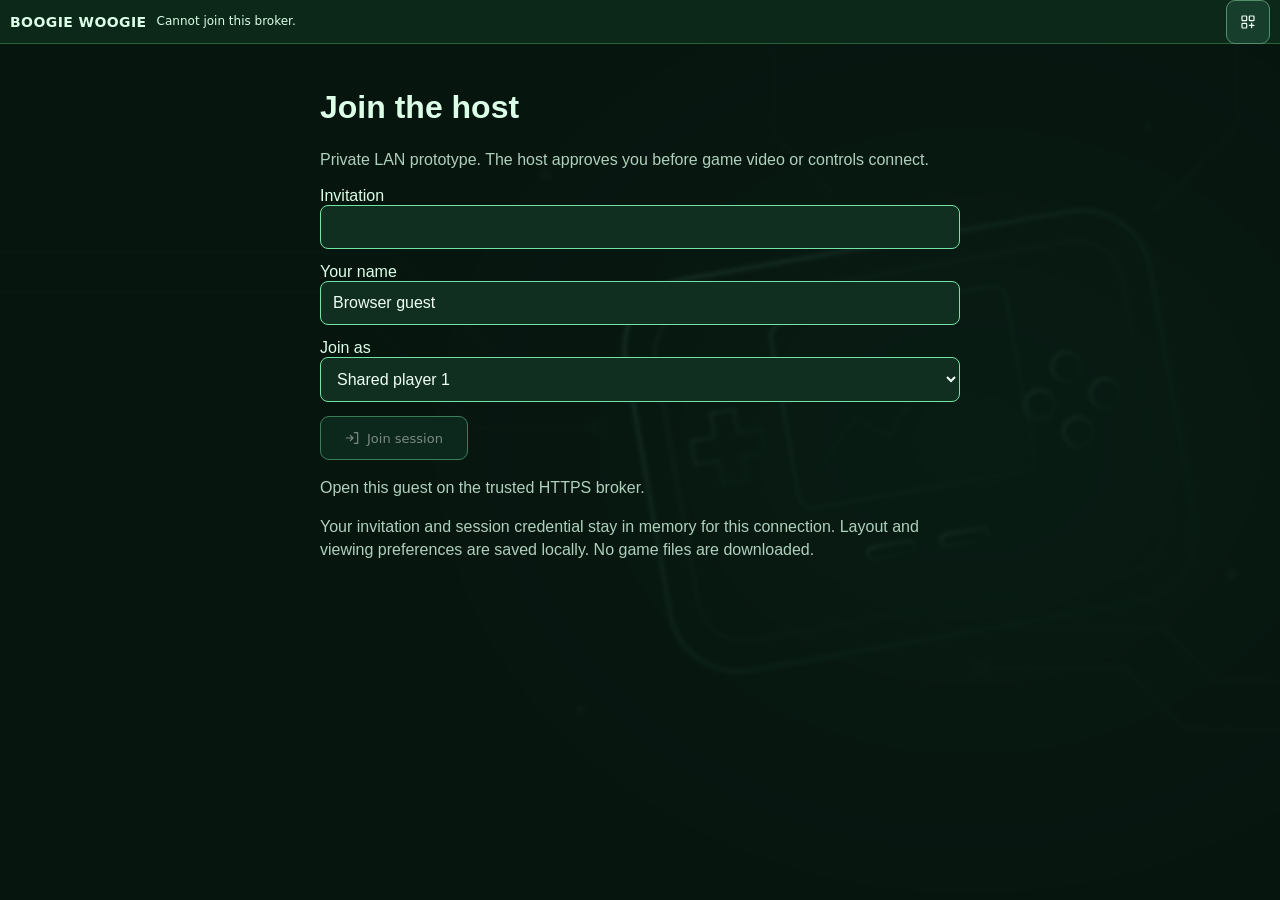
<file: web/index.html>
<!doctype html><html lang="en"><head><meta charset="utf-8"><meta name="viewport" content="width=device-width,initial-scale=1,viewport-fit=cover"><meta name="referrer" content="no-referrer"><title>Boogie Woogie · private browser guest</title><link rel="stylesheet" href="/web/guest.css"><link rel="stylesheet" href="/web/controller-mapper.css"><link rel="stylesheet" href="/assets/backdrop.css"></head><body>
<header id="connectionBar"><strong>BOOGIE WOOGIE</strong><span id="connectionStatus" role="status">Checking this broker…</span><button id="appearance" data-icon="layout" aria-label="Appearance settings" title="Appearance settings">Appearance</button><button id="leaveSession" data-icon="leave" hidden>Leave session</button></header>
<main id="joinPanel"><h1>Join the host</h1><p>Private LAN prototype. The host approves you before game video or controls connect.</p><form id="joinForm" autocomplete="off"><label>Invitation <input id="invitation" type="password" autocomplete="off" maxlength="128" required spellcheck="false"></label><label>Your name <input id="displayName" maxlength="40" value="Browser guest" required></label><label>Join as <select id="joinRole"><option value="player">Shared player 1</option><option value="player2">Player 2</option><option value="spectator">Watch only</option></select></label><button id="joinButton" data-icon="join" type="submit" disabled>Join session</button></form><p id="compatibility" role="status"></p><p>Your invitation and session credential stay in memory for this connection. Layout and viewing preferences are saved locally. No game files are downloaded.</p></main>
<div id="guest" hidden><video id="remoteVideo" playsinline autoplay tabindex="0" aria-label="Game video. Keyboard: arrows or W A S D to move, Z or J to jump, X or K for B, Enter for Start, right Shift for Select."></video>
<div id="guestTools"><button id="toggleControls" data-icon="eye" hidden aria-pressed="true">Hide controls</button><button id="controllerMapper" data-icon="controller" hidden>Controls</button><button id="controllerRoster" data-icon="players" hidden>Players</button><button id="editLayout" data-icon="layout">Edit layout</button><button id="videoQuality" data-icon="video">Video quality</button><button id="enableAudio" data-icon="audio">Enable audio</button><button id="toolbarLabels" data-icon="layout" type="button" aria-pressed="false" aria-label="Switch toolbar to icons only" title="Switch toolbar to icons only">Icons only</button><span id="layoutNotice"></span></div>
<div id="layoutPanel" hidden><p id="layoutMessage"></p><div class="actions"><button id="saveGameLayout" data-icon="save">Save for this game</button><button id="saveDefaultLayout" data-icon="save">Set default for all games</button><button id="resetLayout" data-icon="reset">Reset</button><button id="cancelLayout" data-icon="close">Cancel</button></div></div>
<div id="videoPanel" hidden><strong>Video quality</strong><p id="videoQualityStatus">Only your stream changes.</p><div class="actions"><button data-profile="smooth">Smooth</button><button data-profile="balanced">Balanced</button><button data-profile="sharp">Sharp</button></div><p>Smooth: up to 480px · Balanced: up to 720px · Sharp: source detail. All target up to 30 FPS.</p><label><input id="showVideoFps" type="checkbox"> Show decoded FPS</label><button id="closeVideoQuality" data-icon="check">Done</button></div><div id="videoFps" hidden></div><div id="touchBoard">
<button class="direction" data-control="up" data-action="4" aria-label="Up">↑</button><button class="direction" data-control="left" data-action="6" aria-label="Left">←</button><button class="direction" data-control="right" data-action="7" aria-label="Right">→</button><button class="direction" data-control="down" data-action="5" aria-label="Down">↓</button>
<button data-control="a" data-action="8" aria-label="A Jump">A</button><button data-control="b" data-action="0" aria-label="B Run">B</button><button data-control="x" data-action="0" aria-label="X Run">X</button><button data-control="y" data-action="8" aria-label="Y Jump">Y</button>
<button class="utility" data-control="start" data-action="3">Start</button><button class="utility" data-control="select" data-action="2">Select</button></div></div>
<script src="/assets/layout-model.js"></script><script src="/assets/layout-editor.js"></script><script src="/assets/video-model.js"></script><script src="/assets/video-quality.js"></script><script src="/assets/backdrop-model.js"></script><script src="/assets/viewport-capture.js"></script><script src="/assets/remote.js"></script><script src="/assets/backdrop.js"></script><script src="/web/controller-mapper-model.js"></script><script src="/web/controller-mapper.js"></script><script src="/web/guest.js"></script></body></html>
</file>
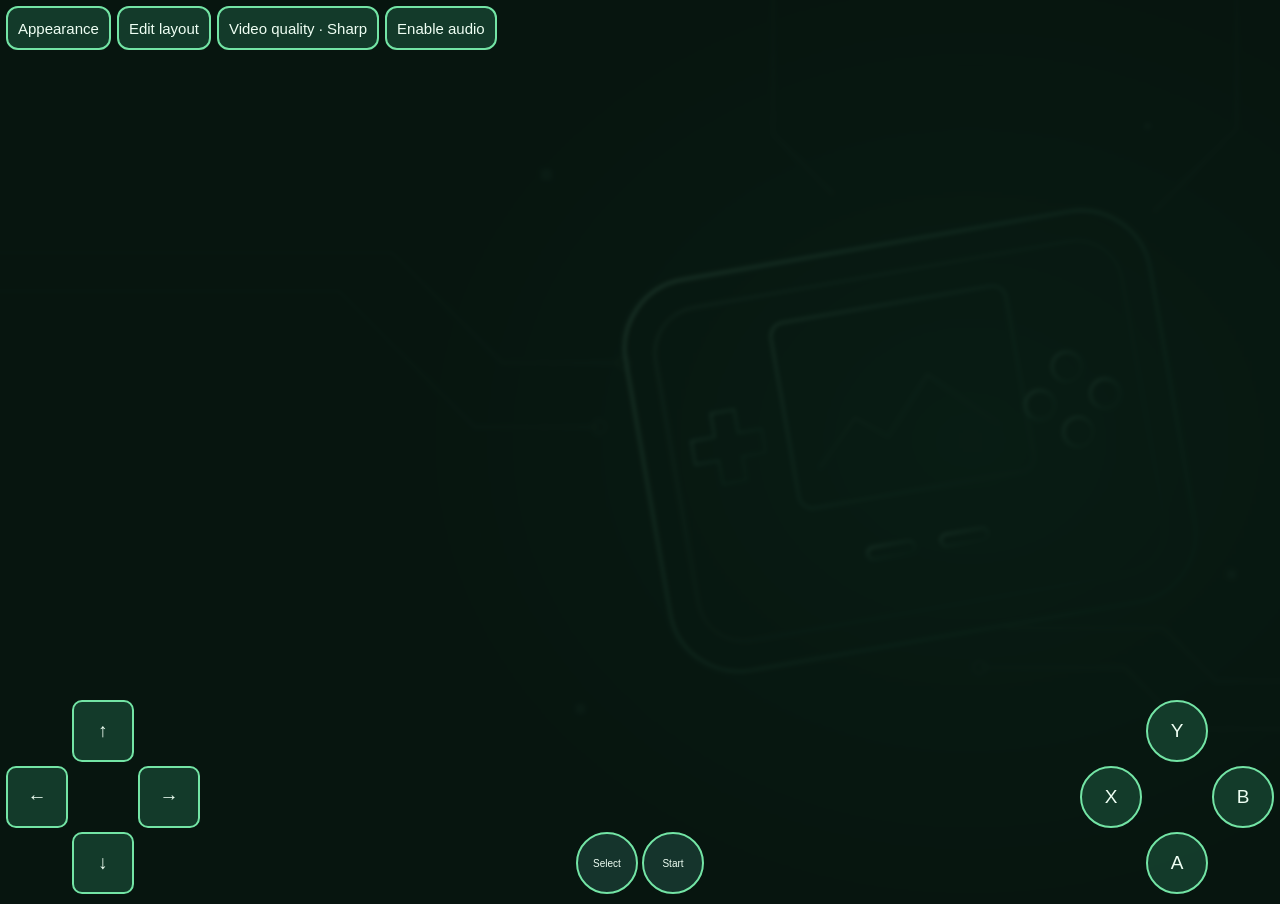
<file: assets/player.html>
<!doctype html><html lang="en"><meta charset="utf-8"><meta name="viewport" content="width=device-width,initial-scale=1,viewport-fit=cover"><title>Boogie Woogie player</title>
<style>
html,body{margin:0;background:#07150f;color:#dcffe8;font:16px sans-serif;height:100%;overflow:hidden}#game,#guest{width:100%;height:100%}#guest{position:relative}#remoteVideo{width:100%;height:100%;object-fit:contain;background:black}button{background:#153f2ee8;color:#effff4;border:2px solid #73e4a5;border-radius:12px;min-height:44px;font-size:15px;touch-action:none}#status{display:none}#guestTools{flex-wrap:wrap;position:absolute;top:6px;right:6px;left:6px;z-index:4;display:flex;gap:6px;align-items:start}#guestTools button{padding:6px 10px}#layoutNotice{font-size:11px;max-width:150px;color:#b9e5ca}#touchBoard{position:absolute;inset:145px 6px 6px;touch-action:none;pointer-events:none}#touchBoard button{position:absolute;width:clamp(42px,10vw,62px);height:clamp(42px,10vw,62px);min-height:0;border-radius:50%;font-size:19px;padding:0;pointer-events:auto;user-select:none;-webkit-user-select:none}#touchBoard button.direction{border-radius:10px}#touchBoard button.utility{font-size:10px;background:#183a32d9}#touchBoard.editing{top:145px;outline:2px dashed #8fdeb4;background:repeating-linear-gradient(0deg,#07150f70,#07150f70 24px,#1c533370 25px)}#touchBoard.editing button{border-style:dashed;cursor:move}#videoPanel{position:absolute;z-index:8;top:4px;left:4px;right:4px;background:#09291bf7;border:1px solid #73e4a5;padding:10px;border-radius:10px;font-size:12px}#videoPanel[hidden],#videoFps[hidden]{display:none}#videoPanel p{margin:8px 0}#videoPanel .actions{display:flex;gap:5px}#videoPanel button{padding:4px 8px;font-size:12px}#videoPanel button[aria-pressed=true]{background:#2c8656}#videoFps{position:absolute;z-index:4;top:100px;left:8px;background:#082013e8;padding:5px;font-size:11px;pointer-events:none}#layoutPanel{position:absolute;z-index:5;top:4px;left:4px;right:4px;background:#09291bf2;border:1px solid #73e4a5;padding:7px;border-radius:10px}#layoutPanel[hidden]{display:none}#layoutPanel p{margin:0 0 6px;font-size:12px}#layoutPanel .actions{display:flex;gap:5px;flex-wrap:wrap}#layoutPanel button{font-size:12px;padding:3px 8px}#layoutPanel button:disabled{opacity:.45}.editing #touchBoard{top:120px}
</style>
<link rel="stylesheet" href="backdrop.css">
<div id="status">Private LAN test · waiting</div><div id="game"></div>
<div id="guest" hidden><video id="remoteVideo" playsinline autoplay></video>
<div id="guestTools"><button id="appearance">Appearance</button><button id="editLayout">Edit layout</button><button id="videoQuality">Video quality</button><button id="enableAudio">Enable audio</button><span id="layoutNotice"></span></div>
<div id="layoutPanel" hidden><p id="layoutMessage"></p><div class="actions"><button id="saveGameLayout">Save for this game</button><button id="saveDefaultLayout">Set default for all games</button><button id="resetLayout">Reset</button><button id="cancelLayout">Cancel</button></div></div>
<div id="videoPanel" hidden><strong>Video quality</strong><p id="videoQualityStatus">Only your stream changes.</p><div class="actions"><button data-profile="smooth">Smooth</button><button data-profile="balanced">Balanced</button><button data-profile="sharp">Sharp</button></div><p>Smooth: up to 480px · Balanced: up to 720px · Sharp: source detail. All target up to 30 FPS.</p><label><input id="showVideoFps" type="checkbox"> Show decoded FPS</label><button id="closeVideoQuality">Done</button></div><div id="videoFps" hidden></div><div id="touchBoard">
<button class="direction" data-control="up" data-action="4" aria-label="Up">↑</button><button class="direction" data-control="left" data-action="6" aria-label="Left">←</button><button class="direction" data-control="right" data-action="7" aria-label="Right">→</button><button class="direction" data-control="down" data-action="5" aria-label="Down">↓</button>
<button data-control="a" data-action="8" aria-label="A Jump">A</button><button data-control="b" data-action="0" aria-label="B Run">B</button><button data-control="x" data-action="0" aria-label="X Run">X</button><button data-control="y" data-action="8" aria-label="Y Jump">Y</button>
<button class="utility" data-control="start" data-action="3">Start</button><button class="utility" data-control="select" data-action="2">Select</button></div></div>
<script src="native-gamepad.js"></script><script src="controller-overlay.js"></script><script src="state-store.js"></script><script src="layout-model.js"></script><script src="layout-editor.js"></script><script src="video-model.js"></script><script src="video-quality.js"></script><script src="backdrop-model.js"></script><script src="viewport-capture.js"></script><script src="remote.js"></script><script src="backdrop.js"></script><script src="player-settings.js"></script><script src="player.js"></script></html>
</file>
<file: web/guest.css>
html,body{margin:0;background:#07150f;color:#dcffe8;font:16px sans-serif;height:100%;overflow:hidden}#game,#guest{width:100%;height:100%}#guest{position:relative}#remoteVideo{width:100%;height:100%;object-fit:contain;background:black}button{background:#153f2ee8;color:#effff4;border:2px solid #73e4a5;border-radius:12px;min-height:44px;font-size:15px;touch-action:none}#status{display:none}#guestTools{flex-wrap:wrap;position:absolute;top:6px;right:6px;left:6px;z-index:4;display:flex;gap:6px;align-items:start}#guestTools button{padding:6px 10px}#layoutNotice{font-size:11px;max-width:150px;color:#b9e5ca}#touchBoard{position:absolute;inset:145px 6px 6px;touch-action:none;pointer-events:none}#touchBoard button{position:absolute;width:clamp(42px,10vw,62px);height:clamp(42px,10vw,62px);min-height:0;border-radius:50%;font-size:19px;padding:0;pointer-events:auto;user-select:none;-webkit-user-select:none}#touchBoard button.direction{border-radius:10px}#touchBoard button.utility{font-size:10px;background:#183a32d9}#touchBoard.editing{top:145px;outline:2px dashed #8fdeb4;background:repeating-linear-gradient(0deg,#07150f70,#07150f70 24px,#1c533370 25px)}#touchBoard.editing button{border-style:dashed;cursor:move}#videoPanel{position:absolute;z-index:8;top:4px;left:4px;right:4px;background:#09291bf7;border:1px solid #73e4a5;padding:10px;border-radius:10px;font-size:12px}#videoPanel[hidden],#videoFps[hidden]{display:none}#videoPanel p{margin:8px 0}#videoPanel .actions{display:flex;gap:5px}#videoPanel button{padding:4px 8px;font-size:12px}#videoPanel button[aria-pressed=true]{background:#2c8656}#videoFps{position:absolute;z-index:4;top:100px;left:8px;background:#082013e8;padding:5px;font-size:11px;pointer-events:none}#layoutPanel{position:absolute;z-index:5;top:4px;left:4px;right:4px;background:#09291bf2;border:1px solid #73e4a5;padding:7px;border-radius:10px}#layoutPanel[hidden]{display:none}#layoutPanel p{margin:0 0 6px;font-size:12px}#layoutPanel .actions{display:flex;gap:5px;flex-wrap:wrap}#layoutPanel button{font-size:12px;padding:3px 8px}#layoutPanel button:disabled{opacity:.45}.editing #touchBoard{top:120px}

#connectionBar{position:absolute;inset:0 0 auto;min-height:40px;padding:8px 12px;display:flex;gap:12px;align-items:center;z-index:20;background:#0b2819}#connectionStatus{font-size:13px;flex:1}#connectionBar button{padding:0 12px}#joinPanel{position:absolute;inset:56px 0 0;overflow:auto;padding:24px;max-width:640px;margin:auto}#joinPanel label{display:block;margin:14px 0}input,select{display:block;width:100%;box-sizing:border-box;background:#102f20;color:#effff4;border:1px solid #73e4a5;border-radius:8px;padding:12px;font:inherit}#joinPanel button{padding:8px 24px}#joinPanel p{line-height:1.45;color:#afd0bd}#guest{position:absolute;top:56px;left:0;height:calc(100% - 56px)}[hidden]{display:none!important}

#guest.controls-hidden #touchBoard,#guest.controls-hidden #editLayout{display:none!important}

#remoteVideo:focus-visible{outline:3px solid #73e4a5;outline-offset:-3px}

/* Compact player tools: retain text labels and 44px targets on touch screens. */
:root{--connection-height:52px}
button{box-sizing:border-box;border-width:1px;border-radius:9px;font:500 13px/1.2 system-ui,sans-serif;cursor:pointer;transition:background-color .15s,border-color .15s}
button:disabled{opacity:.5;cursor:default}
button:hover:not(:disabled){background-color:#22593f;border-color:#a2f5c2}
button:focus-visible,input:focus-visible,select:focus-visible{outline:2px solid #b3ffd1;outline-offset:3px}
#connectionBar{box-sizing:border-box;min-height:var(--connection-height);height:var(--connection-height);padding:4px max(10px,env(safe-area-inset-right)) 4px max(10px,env(safe-area-inset-left));gap:10px;border-bottom:1px solid #29603e}
#connectionBar strong{font:800 14px/1 system-ui,sans-serif;letter-spacing:.03em;white-space:nowrap}
#connectionStatus{min-width:0;font:12px/1.25 system-ui,sans-serif;overflow:hidden;text-overflow:ellipsis;white-space:nowrap}
#connectionBar button{flex:none;padding:6px 10px;font-size:12px;background:#173d2c;border-color:#548f6e}
#leaveSession{color:#ffdfe1;border-color:#a36671!important;background:#492a32!important}
#joinPanel{inset:var(--connection-height) 0 0}
#guest{top:var(--connection-height);height:calc(100% - var(--connection-height))}
#guestTools{top:6px;left:max(6px,env(safe-area-inset-left));right:max(6px,env(safe-area-inset-right));gap:5px;align-items:center}
#guestTools button{padding:7px 10px;min-height:44px;box-shadow:0 2px 7px #0005;white-space:nowrap}
#layoutNotice{font:11px/1.3 system-ui,sans-serif;max-width:180px}
button[data-icon]::before{content:"";display:inline-block;flex:none;width:16px;height:16px;margin-right:6px;vertical-align:-3px;background:currentColor;-webkit-mask:var(--tool-icon) center/contain no-repeat;mask:var(--tool-icon) center/contain no-repeat}
#videoFps{top:108px;border-radius:5px;padding:4px 6px;font:11px/1.25 system-ui,sans-serif}
#videoPanel,#layoutPanel{padding:12px;box-shadow:0 8px 30px #0008}
#videoPanel .actions,#layoutPanel .actions{flex-wrap:wrap;gap:6px}
#videoPanel button,#layoutPanel button{min-height:44px;padding:6px 10px;font-size:13px}
#videoPanel input[type=checkbox]{display:inline-block;width:auto;margin:0 6px 0 0;vertical-align:middle;accent-color:#73e4a5}
#videoPanel label{display:block;margin:12px 0}
@media(hover:hover) and (pointer:fine){
 :root{--connection-height:44px}
 #connectionBar button,#guestTools button,#videoPanel button,#layoutPanel button{min-height:36px}
 #guestTools button{padding:6px 9px}
 #videoFps{top:94px}
}
@media(max-width:480px){
 #connectionBar{gap:7px}
 #connectionBar strong{font-size:11px;letter-spacing:0}
 #connectionBar button{padding:6px 8px;font-size:11px}
 #connectionStatus{font-size:11px}
 #connectionBar button[data-icon]::before{width:14px;height:14px;margin-right:4px}
 #guestTools{gap:4px}
 #guestTools button{padding:6px 8px;font-size:12px}
 #guestTools button[data-icon]::before{margin-right:5px}
 #layoutNotice{width:100%;max-width:none}
}
@media(prefers-reduced-motion:reduce){button{transition:none}}
button[data-icon="leave"]{--tool-icon:url("data:image/svg+xml,%3Csvg%20xmlns%3D%22http%3A%2F%2Fwww.w3.org%2F2000%2Fsvg%22%20viewBox%3D%220%200%2024%2024%22%20fill%3D%22none%22%20stroke%3D%22black%22%20stroke-width%3D%221.8%22%20stroke-linecap%3D%22round%22%20stroke-linejoin%3D%22round%22%3E%3Cpath%20d%3D%22M10%204H5v16h5M13%208l4%204-4%204m-5-4h12%22%2F%3E%3C%2Fsvg%3E")}
button[data-icon="eye"]{--tool-icon:url("data:image/svg+xml,%3Csvg%20xmlns%3D%22http%3A%2F%2Fwww.w3.org%2F2000%2Fsvg%22%20viewBox%3D%220%200%2024%2024%22%20fill%3D%22none%22%20stroke%3D%22black%22%20stroke-width%3D%221.8%22%20stroke-linecap%3D%22round%22%20stroke-linejoin%3D%22round%22%3E%3Cpath%20d%3D%22M2%2012s3.5-7%2010-7%2010%207%2010%207-3.5%207-10%207S2%2012%202%2012Z%22%2F%3E%3Ccircle%20cx%3D%2212%22%20cy%3D%2212%22%20r%3D%223%22%2F%3E%3C%2Fsvg%3E")}
button[data-icon="layout"]{--tool-icon:url("data:image/svg+xml,%3Csvg%20xmlns%3D%22http%3A%2F%2Fwww.w3.org%2F2000%2Fsvg%22%20viewBox%3D%220%200%2024%2024%22%20fill%3D%22none%22%20stroke%3D%22black%22%20stroke-width%3D%221.8%22%20stroke-linecap%3D%22round%22%20stroke-linejoin%3D%22round%22%3E%3Crect%20x%3D%223%22%20y%3D%223%22%20width%3D%227%22%20height%3D%227%22%20rx%3D%221%22%2F%3E%3Crect%20x%3D%2214%22%20y%3D%223%22%20width%3D%227%22%20height%3D%227%22%20rx%3D%221%22%2F%3E%3Crect%20x%3D%223%22%20y%3D%2214%22%20width%3D%227%22%20height%3D%227%22%20rx%3D%221%22%2F%3E%3Cpath%20d%3D%22M14%2017h7m-3.5-3.5v7%22%2F%3E%3C%2Fsvg%3E")}
button[data-icon="video"]{--tool-icon:url("data:image/svg+xml,%3Csvg%20xmlns%3D%22http%3A%2F%2Fwww.w3.org%2F2000%2Fsvg%22%20viewBox%3D%220%200%2024%2024%22%20fill%3D%22none%22%20stroke%3D%22black%22%20stroke-width%3D%221.8%22%20stroke-linecap%3D%22round%22%20stroke-linejoin%3D%22round%22%3E%3Crect%20x%3D%222%22%20y%3D%224%22%20width%3D%2220%22%20height%3D%2214%22%20rx%3D%222%22%2F%3E%3Cpath%20d%3D%22M8%2022h8m-4-4v4m-4-14v6m4-8v8m4-5v5%22%2F%3E%3C%2Fsvg%3E")}
button[data-icon="audio"]{--tool-icon:url("data:image/svg+xml,%3Csvg%20xmlns%3D%22http%3A%2F%2Fwww.w3.org%2F2000%2Fsvg%22%20viewBox%3D%220%200%2024%2024%22%20fill%3D%22none%22%20stroke%3D%22black%22%20stroke-width%3D%221.8%22%20stroke-linecap%3D%22round%22%20stroke-linejoin%3D%22round%22%3E%3Cpath%20d%3D%22m11%204-6%205H2v6h3l6%205V4Zm4%204a6%206%200%200%201%200%208m3-11a10%2010%200%200%201%200%2014%22%2F%3E%3C%2Fsvg%3E")}
button[data-icon="controller"]{--tool-icon:url("data:image/svg+xml,%3Csvg%20xmlns%3D%22http%3A%2F%2Fwww.w3.org%2F2000%2Fsvg%22%20viewBox%3D%220%200%2024%2024%22%20fill%3D%22none%22%20stroke%3D%22black%22%20stroke-width%3D%221.8%22%20stroke-linecap%3D%22round%22%20stroke-linejoin%3D%22round%22%3E%3Cpath%20d%3D%22M7%207h10c3%200%205%209%203%2011-2%202-4-2-5-2H9c-1%200-3%204-5%202C2%2016%204%207%207%207Z%22%2F%3E%3Cpath%20d%3D%22M6%2011v4m-2-2h4m8-1h.01M19%2014h.01%22%2F%3E%3C%2Fsvg%3E")}
button[data-icon="players"]{--tool-icon:url("data:image/svg+xml,%3Csvg%20xmlns%3D%22http%3A%2F%2Fwww.w3.org%2F2000%2Fsvg%22%20viewBox%3D%220%200%2024%2024%22%20fill%3D%22none%22%20stroke%3D%22black%22%20stroke-width%3D%221.8%22%20stroke-linecap%3D%22round%22%20stroke-linejoin%3D%22round%22%3E%3Ccircle%20cx%3D%229%22%20cy%3D%227%22%20r%3D%223%22%2F%3E%3Cpath%20d%3D%22M2%2021v-3a7%207%200%200%201%2014%200v3M16%204a3%203%200%200%201%200%206m3%2011v-3a7%207%200%200%200-2-5%22%2F%3E%3C%2Fsvg%3E")}
button[data-icon="join"]{--tool-icon:url("data:image/svg+xml,%3Csvg%20xmlns%3D%22http%3A%2F%2Fwww.w3.org%2F2000%2Fsvg%22%20viewBox%3D%220%200%2024%2024%22%20fill%3D%22none%22%20stroke%3D%22black%22%20stroke-width%3D%221.8%22%20stroke-linecap%3D%22round%22%20stroke-linejoin%3D%22round%22%3E%3Cpath%20d%3D%22M14%204h5v16h-5M8%208l4%204-4%204M2%2012h10%22%2F%3E%3C%2Fsvg%3E")}
button[data-icon="save"]{--tool-icon:url("data:image/svg+xml,%3Csvg%20xmlns%3D%22http%3A%2F%2Fwww.w3.org%2F2000%2Fsvg%22%20viewBox%3D%220%200%2024%2024%22%20fill%3D%22none%22%20stroke%3D%22black%22%20stroke-width%3D%221.8%22%20stroke-linecap%3D%22round%22%20stroke-linejoin%3D%22round%22%3E%3Cpath%20d%3D%22M4%203h13l4%204v14H3V3h1Zm3%200v6h9V3M7%2021v-8h10v8%22%2F%3E%3C%2Fsvg%3E")}
button[data-icon="reset"]{--tool-icon:url("data:image/svg+xml,%3Csvg%20xmlns%3D%22http%3A%2F%2Fwww.w3.org%2F2000%2Fsvg%22%20viewBox%3D%220%200%2024%2024%22%20fill%3D%22none%22%20stroke%3D%22black%22%20stroke-width%3D%221.8%22%20stroke-linecap%3D%22round%22%20stroke-linejoin%3D%22round%22%3E%3Cpath%20d%3D%22M3%2010a9%209%200%201%201%201%207M3%204v6h6%22%2F%3E%3C%2Fsvg%3E")}
button[data-icon="close"]{--tool-icon:url("data:image/svg+xml,%3Csvg%20xmlns%3D%22http%3A%2F%2Fwww.w3.org%2F2000%2Fsvg%22%20viewBox%3D%220%200%2024%2024%22%20fill%3D%22none%22%20stroke%3D%22black%22%20stroke-width%3D%221.8%22%20stroke-linecap%3D%22round%22%20stroke-linejoin%3D%22round%22%3E%3Cpath%20d%3D%22m6%206%2012%2012M6%2018%2018%206%22%2F%3E%3C%2Fsvg%3E")}
button[data-icon="check"]{--tool-icon:url("data:image/svg+xml,%3Csvg%20xmlns%3D%22http%3A%2F%2Fwww.w3.org%2F2000%2Fsvg%22%20viewBox%3D%220%200%2024%2024%22%20fill%3D%22none%22%20stroke%3D%22black%22%20stroke-width%3D%221.8%22%20stroke-linecap%3D%22round%22%20stroke-linejoin%3D%22round%22%3E%3Cpath%20d%3D%22m4%2012%205%205L20%206%22%2F%3E%3C%2Fsvg%3E")}
/* guest.js measures wrapped tools so the overlay and readout never cover them. */
#touchBoard,#touchBoard.editing,.editing #touchBoard{top:calc(var(--tools-height,120px) + 30px)}
#videoFps{top:calc(var(--tools-height,82px) + 12px)}

/* Icons-only is a local viewing preference; accessible labels/tooltips remain. */
#guest.toolbar-icons-only #guestTools button{font-size:0;line-height:0;min-width:36px;min-height:36px;padding:8px}
#guest.toolbar-icons-only #guestTools button[data-icon]::before{margin:0;vertical-align:0}
@media(pointer:coarse){#guest.toolbar-icons-only #guestTools button{min-width:44px;min-height:44px;padding:12px}}

#connectionBar #appearance{min-width:44px;min-height:44px;font-size:0;padding:10px}#connectionBar #appearance::before{margin:0;vertical-align:0}
</file>
<file: web/controller-mapper.css>
#controllerMapperDialog{box-sizing:border-box;width:min(880px,96vw);max-height:92dvh;overflow:auto;background:#0b211b;color:#e3ffec;border:1px solid #55c58c;border-radius:16px;padding:18px;box-shadow:0 20px 70px #000b;font:14px system-ui,sans-serif}#controllerMapperDialog::backdrop{background:#000b}#controllerMapperDialog h2{margin:0 0 8px;font-size:22px}#controllerMapperDialog h3{font-size:16px;margin:16px 0 8px}#controllerMapperDialog p{line-height:1.5;color:#b9dccc;margin:8px 0}#controllerMapperDialog select{max-width:100%;background:#173a2e;color:#effff4;border:1px solid #72b899;border-radius:8px;padding:8px;font:inherit;min-height:40px}#controllerMapperDialog button{font:inherit;min-height:40px;padding:6px 10px;border-width:1px;touch-action:manipulation}#controllerMapperDialog button:disabled{opacity:.45}#controllerMapperDialog :focus-visible{outline:3px solid #c8ffe0;outline-offset:2px}.mapper-tabs,.mapper-actions{display:flex;gap:8px;flex-wrap:wrap;align-items:center;margin:10px 0}.mapper-rows{display:grid;gap:6px;margin:10px 0}.mapper-row{display:grid;grid-template-columns:minmax(100px,1fr) minmax(130px,2fr) auto auto auto;gap:6px;align-items:center;border-bottom:1px solid #285141;padding:5px 0}.mapper-row span{font-size:12px;color:#afd9c3;overflow-wrap:anywhere}#controllerMapperDialog li{margin:8px 0;line-height:1.5}#controllerMapperDialog input[type=checkbox]{width:18px;height:18px;vertical-align:middle;margin-right:8px}#controllerMapperDialog [role=status]{border-left:3px solid #7fddaa;padding-left:10px}@media(max-width:600px){#controllerMapperDialog{padding:12px}.mapper-row{grid-template-columns:1fr auto auto auto}.mapper-row span{grid-column:1/-1;grid-row:auto}.mapper-row strong{font-size:12px}}
</file>
<file: assets/backdrop.css>
/* This layer sits behind the player. It never filters or stretches game pixels. */
:root{--mayo-backdrop-base:#07150f}html[data-product=rommayo]{--mayo-backdrop-base:#0b1625}html{background:var(--mayo-backdrop-base)}body{isolation:isolate;background:transparent!important}#mayoBackdrop{position:fixed;inset:0;z-index:-1;pointer-events:none;background:var(--mayo-backdrop-base);overflow:hidden}#mayoBackdrop img{position:absolute;inset:0;width:100%;height:100%;object-fit:cover;opacity:.18;filter:blur(2px);transform:scale(1.02)}#mayoBackdrop[data-mode=off] img{display:none}#guest,#game,#remoteVideo,#game .ejs_parent,#game .ejs_game,#game .ejs_canvas{background-color:transparent!important}#remoteVideo{object-fit:contain!important}#mayoAppearance{background:#0a241df5;color:#e3ffec;border:1px solid #6fc99a;border-radius:14px;width:min(480px,94vw);max-height:90dvh;overflow:auto;padding:22px;font:15px system-ui,sans-serif}#mayoAppearance::backdrop{background:#000b}#mayoAppearance h2{font-size:23px;margin:0 0 12px}#mayoAppearance label{display:block;margin:16px 0;color:#d5f3e2}#mayoAppearance select{display:block;margin-top:8px;width:100%;background:#163c2b;color:#e9fff1;border:1px solid #72b899;padding:10px;border-radius:8px;font:inherit;min-height:44px}#mayoAppearance input[type=range]{display:block;width:100%;margin-top:12px;padding:0;accent-color:#7be3a8}#mayoAppearance button{min-height:44px;padding:8px 16px;font:inherit}#mayoAppearance p{font-size:13px;line-height:1.6;color:#bbd8c8}#mayoAppearance button:focus-visible,#mayoAppearance select:focus-visible,#mayoAppearance input:focus-visible{outline:3px solid #baffd3;outline-offset:3px}@media(prefers-reduced-motion:reduce){#mayoBackdrop img{transition:none!important;animation:none!important}}

html[data-product=rommayo] #mayoAppearance{background:#0c2035f5;border-color:#67c4ff}html[data-product=rommayo] #mayoAppearance select{background:#14334d;border-color:#67c4ff}

/* Opaque canvas bars are masked only outside the core-declared viewport. */
.mayoMargin{position:fixed;z-index:1;pointer-events:none!important;overflow:hidden;contain:paint;background:var(--mayo-backdrop-base)}.mayoMargin img{position:absolute;width:100vw;height:100vh;object-fit:cover;filter:blur(2px);opacity:.18;pointer-events:none!important}.mayoMargin[hidden]{display:none!important}#game .ejs_virtualGamepad_parent{z-index:5!important}#game .ejs_menu_bar{z-index:9999!important}@media(prefers-reduced-motion:reduce){.mayoMargin img{transition:none!important;animation:none!important}}
</file>
